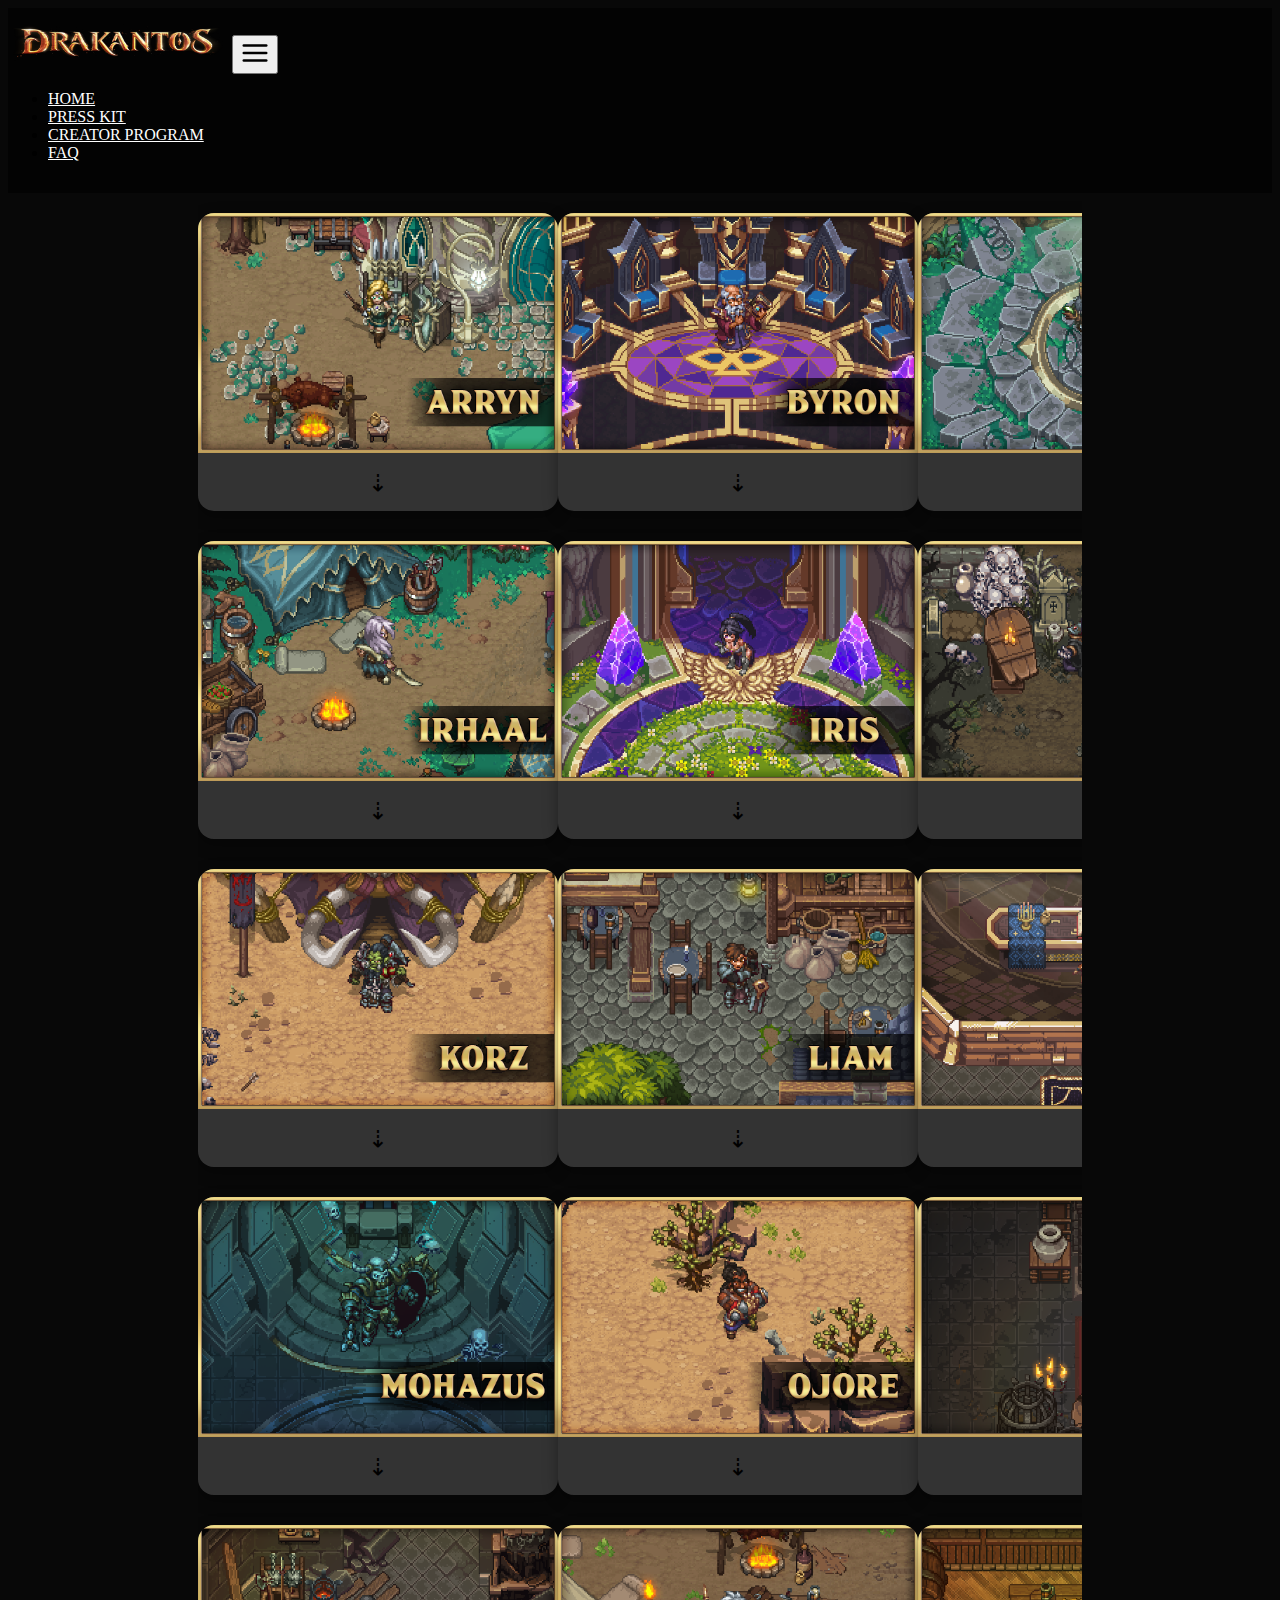
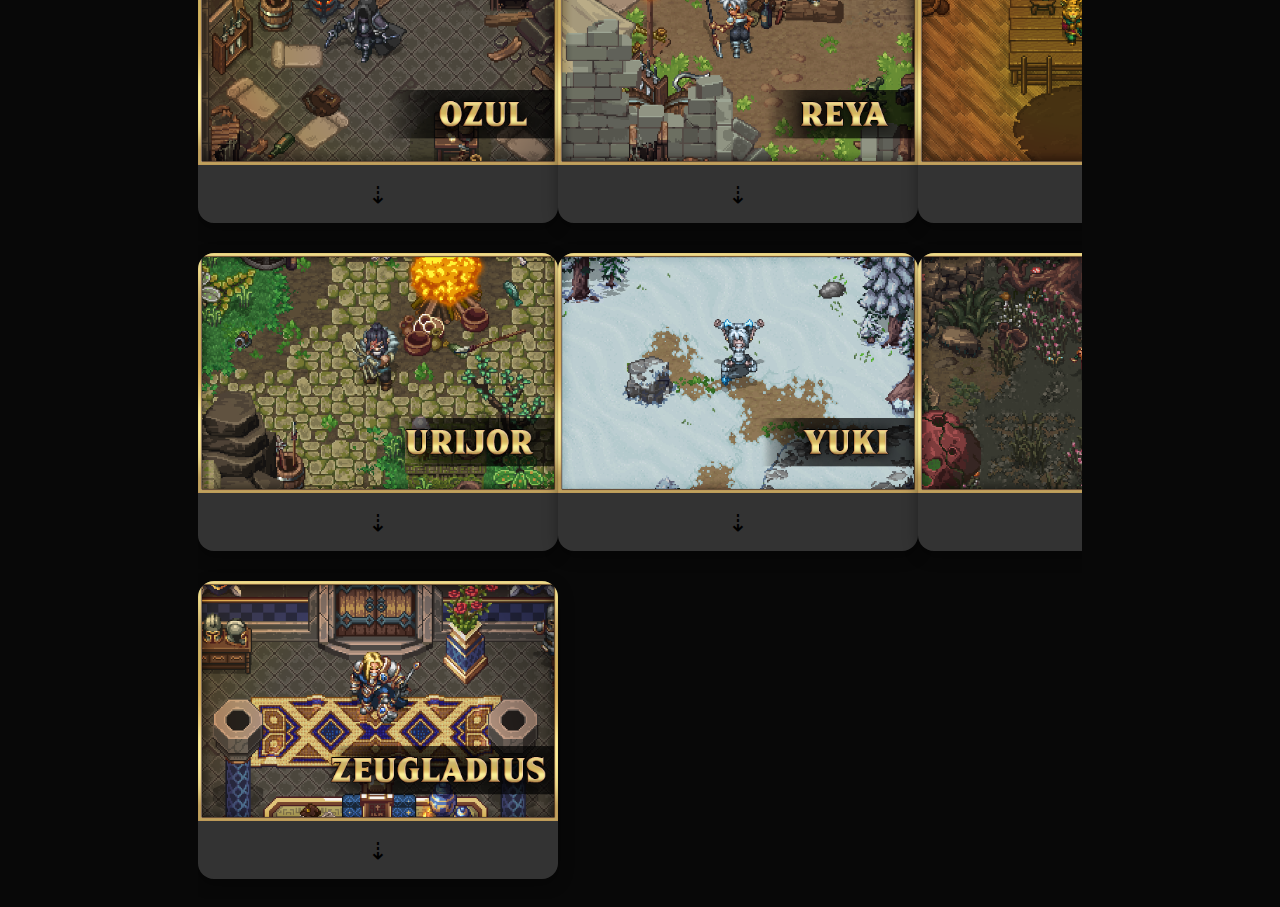
<file: Herois.html>
<!DOCTYPE html>
<html lang="pt-br">

<head>
  <!-- Meta tags Obrigatórias -->
  <meta charset="utf-8">
  <meta name="viewport" content="width=device-width, initial-scale=1, shrink-to-fit=no">
  
  <!-- Bootstrap CSS -->
  <link rel="stylesheet" href="https://stackpath.bootstrapcdn.com/bootstrap/4.1.3/css/bootstrap.min.css"
    integrity="sha384-MCw98/SFnGE8fJT3GXwEOngsV7Zt27NXFoaoApmYm81iuXoPkFOJwJ8ERdknLPMO" crossorigin="anonymous">

 

  <!-- HTML5Shiv -->
  <!--[if lt IE 9]>
      <script src="https://oss.maxcdn.com/html5shiv/3.7.2/html5shiv.min.js"></script>
    <![endif]-->

  <!-- Estilo customizado -->

  <link rel="stylesheet" type="text/css" href="Estilos/Heros.css">

  <title>Drakantos Wiki</title>
  <link rel="icon" href="Logos/drakantos-150x150.png">


</head>

<body>

    <header><!--inicio Cabecalho-->

        <nav class="navbar navbar-expand-md" navbar-light fixed-top br-warning">
          <div class="container">
            <a href="index.html" class="navbar-brand">
                <img src="Logos/logo-transparent.png" width="220px"></a>
    
    
            <button class="navbar-toggler" data-toggle="collapse" data-target="#nav-principal">
              <img src="Logos/menu.svg" width="30px"">
      </button>
    
    
    
      <div class=" collapse navbar-collapse" id="nav-principal">
              <ul class="navbar-nav ml-auto">
                
    
                <li class="nav-item">
                  <a href="index.html" class="nav-link">HOME</a>
                </li>
    
                <li class="nav-item">
                    <a href="PRESS KIT.HTML" class="nav-link">PRESS KIT</a>
                  </li>
    
                <li class="nav-item">
                  <a href="CREATOR PROGRAM.HTML" class="nav-link">CREATOR PROGRAM</a>
                </li>
    
    
                
    
                </li>
    
                <li class="nav-item">
                  <a href="FAQ.HTML" class="nav-link">FAQ</a>
                </li>
    
                
    
                </li>
    
    
              </ul>
    
    
    
    
    
          </div>
    
    
    
          </div>
    
        </nav>
    
      </header><!--/Fim cabecalho-->


<section class="grid1">
    <div class="container">
        <div class="card">
            <img src="Herois/Arryn/arrynlogo.png" alt="">

            <div class="content">
                <span class="title">Arryn</span>
                <p class="desc"></p>
            </div>

            <div class="arrow">
                <span>&#8673;</span>
            </div>
        </div>
    </div>
    
    <div class="container">
        <div class="card">
            <img src="Herois/Byron/byronLogo.png" alt="">

            <div class="content">
                <span class="title">Byron</span>
                <p class="desc"></p>
            </div>

            <div class="arrow">
                <span>&#8673;</span>
            </div>
        </div>
    </div>

    <div class="container">
        <div class="card">
            <img src="Herois/Faendar/faendarLogo.png" alt="">

            <div class="content">
                <span class="title">Faendar</span>
                <p class="desc"></p>
            </div>

            <div class="arrow">
                <span>&#8673;</span>
            </div>
        </div>
    </div>

    <div class="container">
        <div class="card">
            <img src="Herois/Irhaal/irhaallogo.png" alt="">

            <div class="content">
                <span class="title">Irhaal</span>
                <p class="desc"></p>
            </div>

            <div class="arrow">
                <span>&#8673;</span>
            </div>
        </div>
    </div>

    <div class="container">
        <div class="card">
            <img src="Herois/Iris/irislogo.png" alt="">

            <div class="content">
                <span class="title">Iris</span>
                <p class="desc"></p>
            </div>

            <div class="arrow">
                <span>&#8673;</span>
            </div>
        </div>
    </div>
  
    <div class="container">
        <div class="card">
            <img src="Herois/Kavras/kavrasLogo.png" alt="">

            <div class="content">
                <span class="title">Kavras</span>
                <p class="desc"></p>
            </div>

            <div class="arrow">
                <span>&#8673;</span>
            </div>
        </div>
    </div>

    <div class="container">
        <div class="card">
            <img src="Herois/Korz/korzLogo.png" alt="">

            <div class="content">
                <span class="title">Korz</span>
                <p class="desc"></p>
            </div>

            <div class="arrow">
                <span>&#8673;</span>
            </div>
        </div>
    </div>

    <div class="container">
        <div class="card">
            <img src="Herois/Liam/liamLogo.png" alt="">

            <div class="content">
                <span class="title">Liam</span>
                <p class="desc"></p>
            </div>

            <div class="arrow">
                <span>&#8673;</span>
            </div>
        </div>
    </div>

    <div class="container">
        <div class="card">
            <img src="Herois/Marly/marlylogo.png" alt="">

            <div class="content">
                <span class="title">Marly</span>
                <p class="desc"></p>
            </div>

            <div class="arrow">
                <span>&#8673;</span>
            </div>
        </div>
    </div>


    <div class="container">
        <div class="card">
            <img src="Herois/Mohazus/mohazusLogo.png" alt="">

            <div class="content">
                <span class="title">Mohazus</span>
                <p class="desc"></p>
            </div>

            <div class="arrow">
                <span>&#8673;</span>
            </div>
        </div>
    </div>

    <div class="container">
        <div class="card">
            <img src="Herois/Ojore/ojoreLogo.png" alt="">

            <div class="content">
                <span class="title">Ojore</span>
                <p class="desc"></p>
            </div>

            <div class="arrow">
                <span>&#8673;</span>
            </div>
        </div>
    </div>

    <div class="container">
        <div class="card">
            <img src="Herois/Ophis/ophislogo.png" alt="">

            <div class="content">
                <span class="title">Ophis</span>
                <p class="desc"></p>
            </div>

            <div class="arrow">
                <span>&#8673;</span>
            </div>
        </div>
    </div>

    <div class="container">
        <div class="card">
            <img src="Herois/Ozul/ozullogo.png" alt="">

            <div class="content">
                <span class="title">Ozul</span>
                <p class="desc"></p>
            </div>

            <div class="arrow">
                <span>&#8673;</span>
            </div>
        </div>
    </div>

    <div class="container">
        <div class="card">
            <img src="Herois/Reya/reyaLogo.png" alt="">

            <div class="content">
                <span class="title">Reya</span>
                <p class="desc"></p>
            </div>

            <div class="arrow">
                <span>&#8673;</span>
            </div>
        </div>
    </div>

    <div class="container">
        <div class="card">
            <img src="Herois/Thomas/thomasLogo.png" alt="">

            <div class="content">
                <span class="title">Thomas</span>
                <p class="desc"></p>
            </div>

            <div class="arrow">
                <span>&#8673;</span>
            </div>
        </div>
    </div>

    <div class="container">
        <div class="card">
            <img src="Herois/Urijor/urijorLogo.png" alt="">

            <div class="content">
                <span class="title">Urijor</span>
                <p class="desc"></p>
            </div>

            <div class="arrow">
                <span>&#8673;</span>
            </div>
        </div>
    </div>

    <div class="container">
        <div class="card">
            <img src="Herois/Yuki/yukiLogo.png" alt="">

            <div class="content">
                <span class="title">Yuki</span>
                <p class="desc"></p>
            </div>

            <div class="arrow">
                <span>&#8673;</span>
            </div>
        </div>
    </div>

    <div class="container">
        <div class="card">
            <img src="Herois/Yura/yuralogo.png" alt="">

            <div class="content">
                <span class="title">Yura Nakajima</span>
                <p class="desc">Yura Nakajima nasceu e foi criada na distante terra de Ryujin, onde foi forçada a treinar desde jovem para se tornar uma arma para seu clã. Aos 14 anos, seus reflexos excepcionais e movimentos precisos lhe renderam uma reputação como uma das melhores assassinas de Ryujin. Seu estilo de luta se concentra na arte do saque rápido com um desejo acima de tudo de terminar a luta com um ataque rápido, tão rapidamente que o olho humano mal consegue acompanhar.

                    No entanto, após anos a serviço de seu clã, Yura cansou-se de ser sua marionete e decidiu sair e buscar seus próprios objetivos. Ela viajou pelo mundo, buscando os maiores desafios e adversários para aprimorar suas habilidades. Ela se juntou à Guilda dos Aventureiros e assumiu a missão mais difícil em sua primeira missão, que até mesmo veteranos tinham medo de aceitar, uma para derrubar um Wendigo ancião que estava aterrorizando cidadãos próximos à Vila Luminia. Wendigos normalmente vivem no pântano, mas esse era diferente. Era mais velho, audaz e mais poderoso do que qualquer outro, deixando para trás um rastro de vítimas. Quando Yura retornou com a cabeça do Wendigo, todos ficaram surpresos e ela rapidamente ganhou uma reputação como um dos membros mais habilidosos da guilda, alguns até a comparam à velocidade de Reya Delacroix, a Rainha do Raio.
                    
                    Apesar de sua reputação como uma guerreira temível, Yura é conhecida por sua postura quieta e reservada. Valorizando pouco a própria existência, ela carrega uma profunda sensação de culpa em seu coração que a impede de se aproximar emocionalmente dos outros e a obriga a levar uma vida de serviço humilde e sacrifício pessoal altruísta. Apesar disso, ela permanece inabalável em sua determinação de se tornar a melhor espadachim do mundo.</p>
            </div>

            <div class="arrow">
                <span>&#8673;</span>
            </div>
        </div>
    </div>

    <div class="container">
        <div class="card">
            <img src="Herois/Zeugladius/zeugladiusLogo.png" alt="">

            <div class="content">
                <span class="title">Zeugladius</span>
                <p class="desc">Cada organização tem suas estrelas brilhantes e os Paladinos de Asteed não são diferentes. Neste caso, o nome da estrela é Zeugladius. Distinguido por seu grande tamanho, físico esculpido e martelo de duas mãos característico, Zeugladius foi literalmente criado pela Ordem.

                    Um dia, há muitos anos, Rowena Greystone, uma das primeiras Paladinas, trouxe para casa um bebê ainda enrolado em panos. Ela alegou que uma família estava viajando por uma das estradas fronteiriças quando foi atacada por um grifo. Ela conseguiu resgatar a criança, mas era tarde demais para fazer qualquer coisa pelos pais. Com o último suspiro, eles legaram seu filho, Zeugladius, e imploraram que ela o criasse. Sendo um Paladino, ninguém questionou o seu relato, e o Imperador Carlos Alberral não pôde recusar o seu pedido.
                    
                    Enquanto Rowena bancava a mãe de Zeugladius, seu irmão e irmã Paladins ajudaram a criá-lo. Ele era uma criança feliz e um estudante sério, dominando facilmente as habilidades básicas exigidas de um Cavaleiro Sagrado e levando a sério os ensinamentos da igreja de Asteed. Mas ele também começou a mostrar as características pelas quais mais tarde seria mais conhecido: orgulho, teimosia e, acima de tudo, imprudência.
                    
                    Quando atingiu a maioridade, ele passou pelos testes dos Paladinos e passou com louvor, o que inflou seu orgulho. Ele escolheu o martelo de duas mãos como sua arma preferida, o que era incomum para a época. Seus instrutores começaram a se preocupar porque a escolha de tal arma lhes disse que Zeugladius havia escolhido abraçar sua natureza em vez de controlá-la. No entanto, os outros Paladinos mantiveram a paz, quando ele teve as melhores pontuações de todos os testes até o momento, um progídio foi nascer.
                    
                    Por causa de suas habilidades excepcionais, Zeugladius foi escolhido por Mikael, o Arcanjo da Justiça, para ser seu apóstolo, concedendo-lhe ainda mais poder. Isso elevou ainda mais seu status entre os Paladinos e ele rapidamente se tornou conhecido como um de seus membros mais fortes. Hoje em dia, você pode ouvir canções sobre seus feitos em tabernas de todo o continente, desejadas pelas mulheres e invejadas pelos homens.</p>
            </div>

            <div class="arrow">
                <span>&#8673;</span>
            </div>
        </div>
    </div>

  
</section>







  <script src="https://code.jquery.com/jquery-3.3.1.slim.min.js" integrity="sha384-q8i/X+965DzO0rT7abK41JStQIAqVgRVzpbzo5smXKp4YfRvH+8abtTE1Pi6jizo" crossorigin="anonymous"></script>
  <script src="https://cdn.jsdelivr.net/npm/popper.js@1.14.3/dist/umd/popper.min.js" integrity="sha384-ZMP7rVo3mIykV+2+9J3UJ46jBk0WLaUAdn689aCwoqbBJiSnjAK/l8WvCWPIPm49" crossorigin="anonymous"></script>
  <script src="https://cdn.jsdelivr.net/npm/bootstrap@4.1.3/dist/js/bootstrap.min.js" integrity="sha384-ChfqqxuZUCnJSK3+MXmPNIyE6ZbWh2IMqE241rYiqJxyMiZ6OW/JmZQ5stwEULTy" crossorigin="anonymous"></script>
</body>

</html>
</file>
<file: Estilos/Heros.css>
/*Estilo logo*/

body {
    background-color: rgb(8, 8, 8);
}




/* Barra de nvaegação 
--------------------------------*/

.navbar {
    padding: 15px 0px;
    background: rgba(0, 0, 0, 0.6);
}

.nav-link {
    color: white;
}

.nav-link:hover {
    color: #9bf0e1;
}

.divisor {
    width: 1px;
    background: white;
    margin: 12px 15px;
}




/* Fim de nvaegação 
--------------------------------*/




/* Inicio conteudo
--------------------------------*/



.capa {
    text-align: center;


}

.socorro {
    color: whitesmoke;
    background-color: rgb(167, 28, 28);
    border: 1px solid red;
}

/* Fim conteudo 
--------------------------------*/



/* Rodape 
--------------------------------*/

footer {
    background: #000;
    padding: 50px 0px 20px 0px;
    position: relative;

}

footer ul {

    list-style: none;

}

footer ul li {


    float: right;
    margin: 0 5px;
}


/* Tipografia
--------------------------------*/




h2 {
    font-weight: 900;
    letter-spacing: -0.05em;
    margin-bottom: 50px;
    color: black;
    text-align: center;
    padding: 20px;
    margin: 15px;
    font-family: Arial, Helvetica, sans-serif;
    margin: 0 auto;
}

p {
    color: black;
    font-family: Impact, Haettenschweiler, 'Arial Narrow Bold', sans-serif;
}


.Lista {
    list-style: none;
    list-style-image: url(../Logos/setinha.webp);
    font-family: Verdana, Geneva, Tahoma, sans-serif;
    text-align: center;
    list-style-position: inside;



}

.Reserved {
    color: rgb(243, 243, 243);

}



/* Extra small devices (portrait phones, less than 576px) */
@media (max-width: 575.98px) {
    h2 {
        font-size: 2em;
    }

}

/* Small devices (landscape phones, less than 768px)*/
@media (max-width: 767.98px) {
    h2 {
        font-size: 3em;
    }
}

/* Medium devices (tablets, less than 992px)*/
@media (max-width: 991.98px) {
    h2 {
        font-size: 4em;
    }
}

/* Large devices (desktops, less than 1200px)*/
@media (max-width: 1199.98px) {
    h2 {
        font-size: 5em;
    }
}

/*Fim Tipografia
--------------------------------*/

.trailer {
    text-align: center;
}


/*CSS GRID
--------------------------------*/

.grid1 {
    display: grid;
    grid-template-columns: repeat(3, auto);
    margin: 0 auto;
    grid-gap: 0;
    grid-row-gap: 30px;
    overflow: hidden;
    padding: 20px 0;
    width: 70%;
}





/*card heros grid
--------------------------------*/


/*card Arryn grid
--------------------------------*/

.card {
    border-radius: 16px;
    box-shadow: rgba(0, 0, 0, 0.35) 0px 5px 15px;
    cursor: pointer;
    width: 360px;
    display: flex;
    flex-direction: column;
    align-items: center;
    justify-content: center;
    position: relative;
    overflow: hidden;
    background-image: linear-gradient(#333, #333);
    transition: all .5s;
    margin: 0 auto;
}

.card img {
    width: 100%;
    object-fit: contain;
}

.card:hover {
    background-image: linear-gradient(#380e74, #F4CF8B);
}

.card .content {
    padding: 0px 20px;
    height: 0;
    opacity: 0;
    transition: all .5s;
    position: relative;
    box-sizing: border-box;
    overflow: hidden;
    transform: translateY(30px);
}

.card:hover .content {
    height: 260px;
    padding: 20px;
    opacity: 1;
    transform: translateY(0);
}

.card .content p {
    margin: 0;
    overflow-y: auto;
}


.card .content .title {
    font-size: 20px;
    font-weight: 600;
}

.card .content .desc {
    font-size: 14px;
    font-weight: 100;
    opacity: .8;
    margin-top: 8px;
    overflow-y: auto;
    height: 250px;
}

.card .arrow {
    padding: 15px;
    transform: rotate(-180deg);
    transition: all .5s;
}

.card:hover .arrow {
    transform: rotate(0);
}

.card .arrow span {
    font-size: 24px;
}

/*card Arryn Fim
--------------------------------*/


/*card Byron grid
--------------------------------*/
</file>
